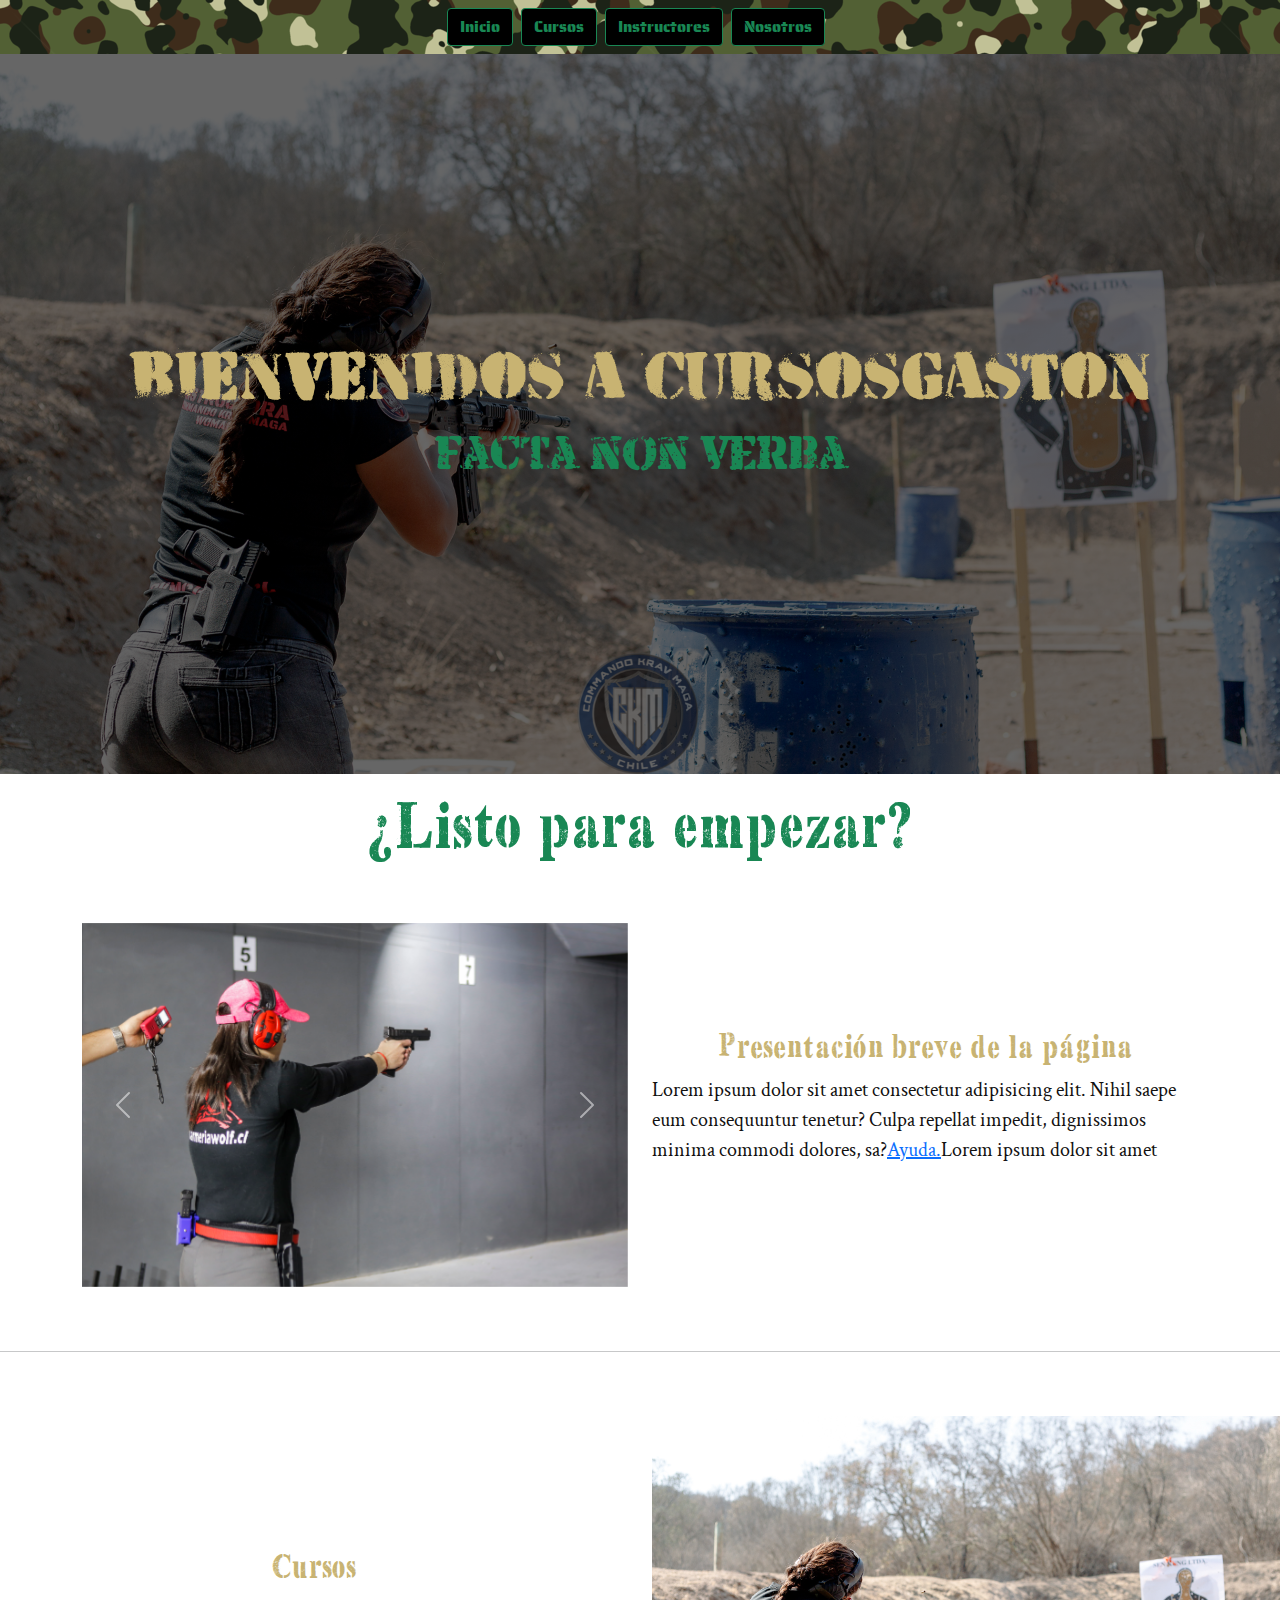
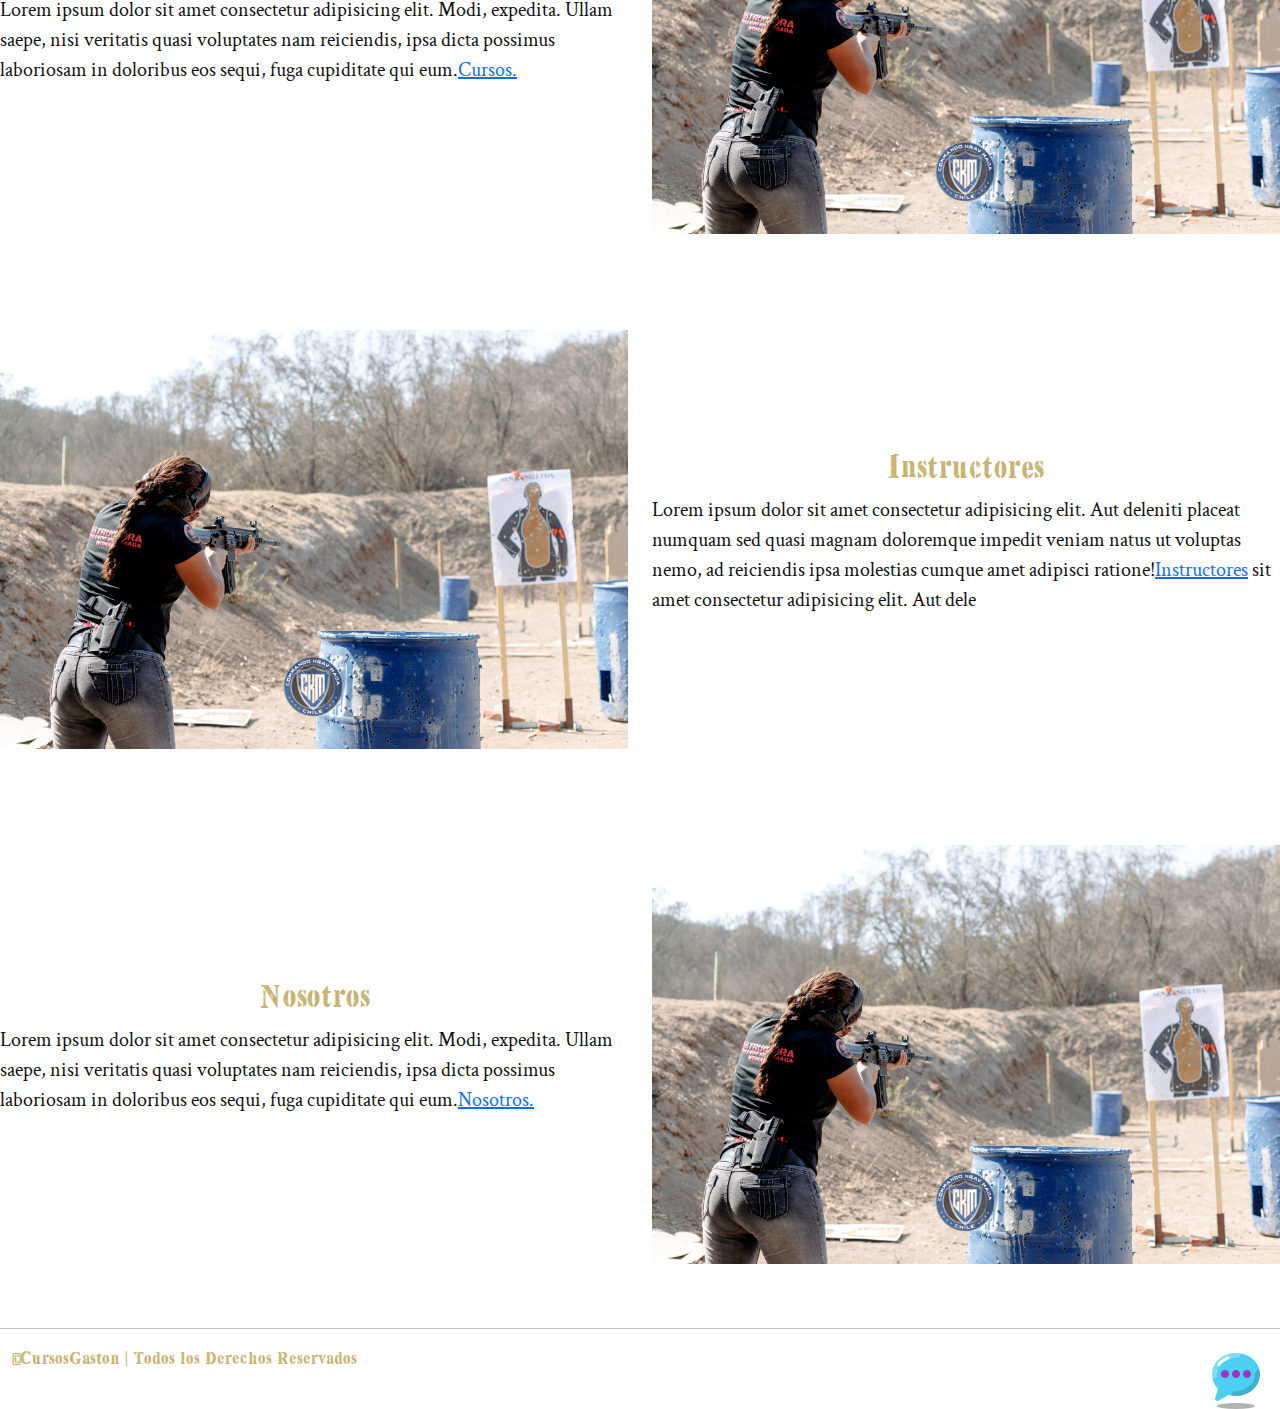
<file: index.html>
<!DOCTYPE html>
<html lang="es">
  <head>
    <meta charset="UTF-8" />
    <meta name="viewport" content="width=device-width, initial-scale=1.0" />
    <link rel="stylesheet" href="./css/bootstrap.min.css" />
    <link rel="stylesheet" href="./css/estilos.css" />
    <title>Cursos Gaston</title>
    <link rel="shortcut icon" href="./imagenes/icons8-crimen-24.png">
  </head>
  <body>
    <header>
      <nav class="fondo navbar navbar-light">
        <form class="container-fluid justify-content-center">
          <button 
            class="btn btn-outline-success me-2 botnav"
            style="background-color: black"
            type="button"
          ><span><a class="colorN" href="" target="_blank">Inicio</a></span>
          </button>
          <button
            class="btn btn-outline-success me-2 botnav"
            style="background-color: black"
            type="button"
          >
          <a class="colorN" href="./paginas/Cursos.html" target="_blank">Cursos</a></span>
          </button>
          <button
            class="btn btn-outline-success me-2 botnav"
            style="background-color: black"
            type="button"
          >
          <a class="colorN" href="./paginas/Instructores" target="_blank">Instructores</a></span>
          </button>
          <button
            class="btn btn-outline-success me-2 botnav"
            style="background-color: black"
            type="button"
          >
          <a class="colorN" href="./paginas/Nosotros" target="_blank">Nosotros</a></span>
          </button>
        </form>
      </nav>
    </header>
    <section>
      <div class="imagenfondo">
        <h1 class="titulo">Bienvenidos a CursosGaston</h1>
        <h2 class="titulo2">Facta non Verba</h2>
      </div>
    </section>
    <div>
      <h2 class="titulo3">¿Listo para empezar?</h2>
    </div>
    <section class="container">
      <div class="row featurette mb-0">
        <div class="col-md-6 order-md-2 pt-5 pb-5 textoscont">
          <h2 class="featurette-heading subtitulo1">Presentación breve de la página</h2>
          <p class="lead text">Lorem ipsum dolor sit amet consectetur adipisicing elit. Nihil saepe eum consequuntur tenetur? Culpa repellat impedit, dignissimos minima commodi dolores, sa?<span><a class="hoverTienda" href="./paginas/ayuda.html" target="_blank">Ayuda.</a></span>Lorem ipsum dolor sit amet</p>
        </div>
        <div class="col-md-6 order-md-1 pt-5 pb-5">
          <div id="carousel1" class="carousel slide" data-bs-ride="carousel">
            <div class="carousel-inner">
              <div class="carousel-item active">
                <img src="./imagenes/tercera.jpg" class="d-block w-100" alt="imagen 1">
              </div>
              <div class="carousel-item">
                <img src="./imagenes/sexta.webp" class="d-block w-100" alt="imagen 2">
              </div>
              <div class="carousel-item">
                <img src="./imagenes/quinta.webp" class="d-block w-100" alt="imagen 3">
              </div>
            </div>
            <button class="carousel-control-prev" type="button" data-bs-target="#carousel1" data-bs-slide="prev">
              <span class="carousel-control-prev-icon" aria-hidden="true"></span>
              <span class="visually-hidden">Anterior</span>
            </button>
            <button class="carousel-control-next" type="button" data-bs-target="#carousel1" data-bs-slide="next">
              <span class="carousel-control-next-icon" aria-hidden="true"></span>
              <span class="visually-hidden">Siguiente</span>
            </button>
          </div>
        </div>        
    </section>
    <hr>
    <section>
      <div class="row featurette mb-0">
        <div class="col-md-6 order-md-1 pt-5 pb-5 textoscont">
          <h2 class="featurette-heading subtitulo1">Cursos</h2>
          <p class="lead text">Lorem ipsum dolor sit amet consectetur adipisicing elit. Modi, expedita. Ullam saepe, nisi veritatis quasi voluptates nam reiciendis, ipsa dicta possimus laboriosam in doloribus eos sequi, fuga cupiditate qui eum.<span><a class="hoverTienda" href="./paginas/biblioteca.html" target="_blank">Cursos.</a></span></p>
        </div>
        <div class="col-md-6 order-md-1 pt-5 pb-5" height="20">
          <img class="bd-placeholder-img bd-placeholder-lg featurette-image img-fluid mx-auto cover" src="./imagenes/cuarta.jpg" alt="Imagen Relleno1">
        </div>
      </div> 
      <div class="row featurette mb-0">
        <div class="col-md-6 order-md-2 pt-5 pb-5 textoscont">
          <h2 class="featurette-heading subtitulo1">Instructores</h2>
          <p class="lead text">Lorem ipsum dolor sit amet consectetur adipisicing elit. Aut deleniti placeat numquam sed quasi magnam doloremque impedit veniam natus ut voluptas nemo, ad reiciendis ipsa molestias cumque amet adipisci ratione!<span><a class="hoverTienda" href="./paginas/ayuda.html" target="_blank">Instructores</a></span> sit amet consectetur adipisicing elit. Aut dele</p>
        </div>
        <div class="col-md-6 order-md-1 pt-5 pb-5" height="200">
          <img class="bd-placeholder-img bd-placeholder-lg featurette-image img-fluid mx-auto cover" src="./imagenes/cuarta.jpg" alt="Imagen Relleno2">
        </div>
      </div>
      <div class="row featurette mb-0">
        <div class="col-md-6 order-md-1 pt-5 pb-5 textoscont">
          <h2 class="featurette-heading subtitulo1">Nosotros</h2>
          <p class="lead text">Lorem ipsum dolor sit amet consectetur adipisicing elit. Modi, expedita. Ullam saepe, nisi veritatis quasi voluptates nam reiciendis, ipsa dicta possimus laboriosam in doloribus eos sequi, fuga cupiditate qui eum.<span><a class="hoverTienda" href="./paginas/biblioteca.html" target="_blank">Nosotros.</a></span></p>
        </div>
        <div class="col-md-6 order-md-1 pt-5 pb-5" height="200">
          <img class="bd-placeholder-img bd-placeholder-lg featurette-image img-fluid mx-auto cover" src="./imagenes/cuarta.jpg" alt="Imagen Relleno3">
        </div>
      </div> 
    </section>
    <hr>   
      <footer class="container-fluid footer ">
        <p class="footext">&copy;CursosGaston | Todos los Derechos Reservados</p>
            <a href="./paginas/nosotros.html" target="_blank"><i><img src="./imagenes/icons8-sms-64.png" alt="Link Redes"></i>
            
      </footer>  
    <script src=".//js/bootstrap.bundle.min.js">
    </script>
  </body>
</html>
</file>
<file: css/estilos.css>
@import url("https://fonts.googleapis.com/css2?family=Saira+Stencil+One&display=swap");
@import url("https://fonts.googleapis.com/css2?family=Lobster&display=swap");
@import url("https://fonts.googleapis.com/css2?family=Crimson+Text&display=swap");
@font-face {
  font-family: topsecret;
  src: url(../imagenes/Top\ Secret\ Stamp.ttf);
}
@font-face {
  font-family: armalite;
  src: url(../imagenes/armalite_rifle.ttf);
}
@font-face {
  font-family: hvd;
  src: url(../imagenes/HVD_Peace.ttf);
}
.colorN {
  text-decoration: none;
  color: #198754;
}
.imagenfondo {
  display: flex;
  align-items: center;
  justify-content: center;
  text-align: center;
  flex-direction: column;
  background-image: linear-gradient(rgba(0, 0, 0, 0.6), rgba(0, 0, 0, 0.6)),
    url(../imagenes/cuarta.jpg);
  background-repeat: no-repeat;
  background-size: cover;
  background-position: center;
  height: 80vh;
}
.imagenfondoCursos {
  display: flex;
  align-items: center;
  justify-content: center;
  text-align: center;
  flex-direction: column;
  background-image: linear-gradient(rgba(0, 0, 0, 0.6), rgba(0, 0, 0, 0.6)),
    url(../imagenes/quinta.webp);
  background-repeat: no-repeat;
  background-size: cover;
  background-position: center;
  height: 80vh;
}
.titulo {
  color: #c8b372;
  font-family: hvd;
  font-size: 4rem;
}
.titulo2 {
  color: #198754;
  font-family: armalite;
  font-size: 3rem;
}
.titulo3 {
  font-size: 4rem;
  font-family: topsecret;
  color: #198754;
  display: flex;
  justify-content: center;
  align-items: center;
  padding-top: 1rem;
}
.fondo {
  background-image: url(../imagenes/camufondo2.jpg);
}
.botnav {
  font-family: "Saira Stencil One", cursive;
  :hover {
    color: red;
  }
}
.subtitulo1 {
  font-family: topsecret;
  font-size: 2rem;
  color: #c8b372;
}
.text {
  font-family: "Crimson Text", serif;
  color: rgb(17, 16, 16);
}
.textoscont {
  margin: auto;
  display: flex;
  align-items: center;
  justify-content: center;
  flex-direction: column;
}
.footer {
  display: flex;
  justify-content: space-between;
}
.footext {
  font-family: topsecret;
  font-size: large;
  color: #c8b372;
}
</file>
